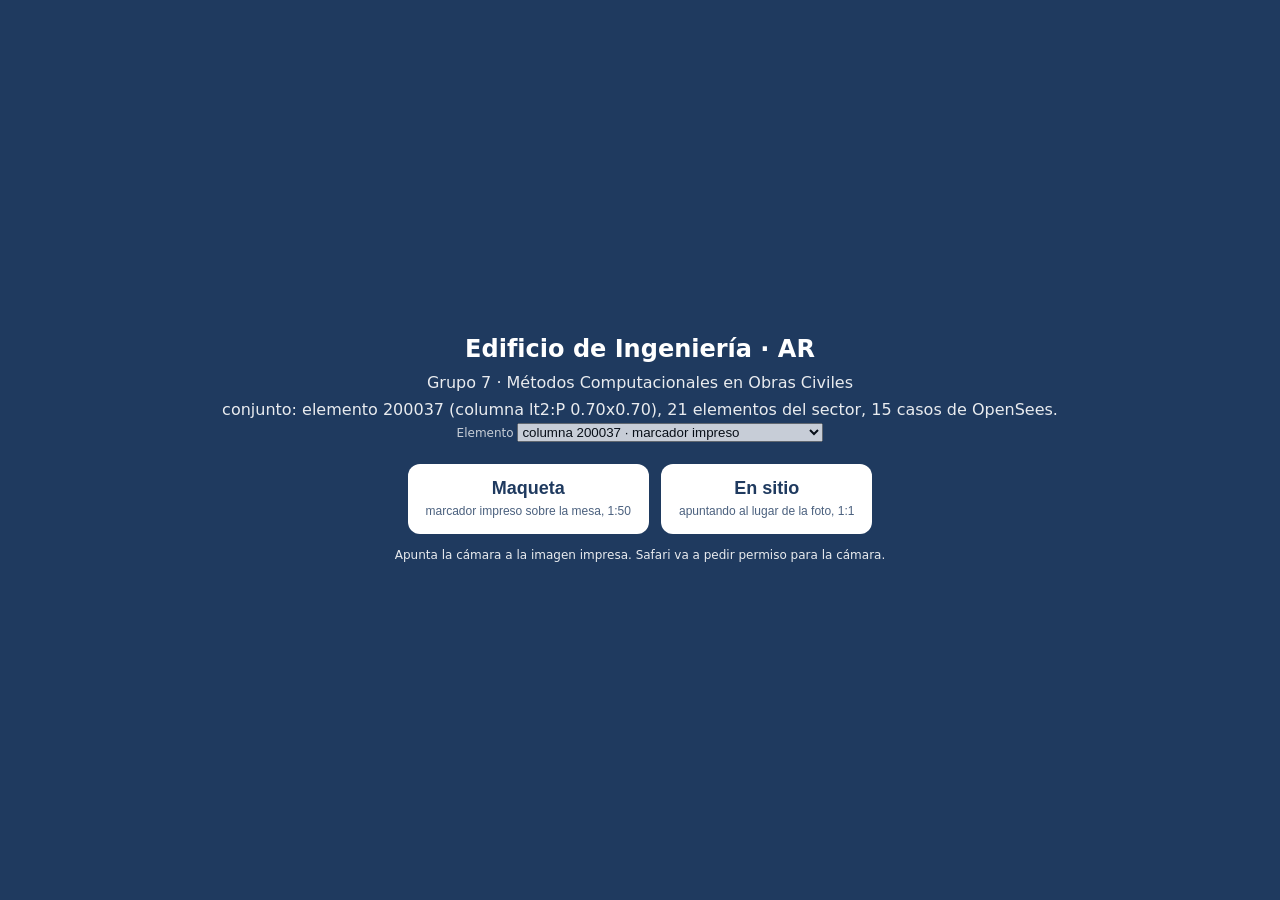
<file: semana06_lab/web/index.html>
<!doctype html>
<html lang="es">
<head>
<meta charset="utf-8">
<meta name="viewport" content="width=device-width, initial-scale=1, viewport-fit=cover, user-scalable=no">
<meta name="apple-mobile-web-app-capable" content="yes">
<title>LAB AR · Grupo 7</title>
<link rel="stylesheet" href="estilo.css">
<script type="importmap">
{ "imports": {
    "three": "./vendor/three/three.module.min.js",
    "three/addons/": "./vendor/three/addons/"
} }
</script>
</head>
<body>
<div id="ar"></div>

<div id="inicio">
  <h1>Edificio de Ingeniería · AR</h1>
  <p>Grupo 7 · Métodos Computacionales en Obras Civiles</p>
  <p id="resumen">cargando el modelo…</p>
  <label class="nota">Elemento
    <select id="conjunto">
      <option value="ar.json">columna 200037 · marcador impreso</option>
      <option value="ar_viga_100161.json">viga 100161 · foto del access point (en terreno)</option>
      <option value="ar_viga_100164.json">viga 100164 · foto del cielo con la X (en terreno)</option>
    </select>
  </label>
  <div class="fila">
    <button class="modo" data-modo="maqueta">Maqueta<br><small>marcador impreso sobre la mesa, 1:50</small></button>
    <button class="modo" data-modo="sitio">En sitio<br><small>apuntando al lugar de la foto, 1:1</small></button>
  </div>
  <p class="nota">Apunta la cámara a la imagen impresa. Safari va a pedir permiso para la cámara.</p>
</div>

<div id="barra">
  <span id="estado">buscando la imagen…</span>
  <span id="pose"></span>
</div>

<div id="panel" hidden>
  <div id="cabeza">
    <b id="titulo"></b>
    <button id="plegar">▾</button>
  </div>
  <div id="cuerpo">
    <div class="controles">
      <label>Caso <select id="caso"></select></label>
      <label>Diagrama <select id="magnitud">
        <option value="Mz">Mz</option><option value="My">My</option>
        <option value="N">N</option><option value="Vy">Vy</option><option value="Vz">Vz</option>
        <option value="T">T</option><option value="">ninguno</option>
      </select></label>
      <label><input type="checkbox" id="deformada"> deformada</label>
      <label><input type="checkbox" id="tributarias"> áreas tributarias</label>
      <label><input type="checkbox" id="etiquetas" checked> tags</label>
      <label>Mostrar <select id="radio"></select></label>
      <label><input type="checkbox" id="ver-calce"> calce a mano</label>
      <label>Si se pierde la imagen <select id="perdida">
        <option value="giroscopio">seguir con el giroscopio</option>
        <option value="congelar">congelar</option>
        <option value="ocultar">ocultar</option>
      </select></label>
    </div>
    <div id="calce" hidden>
      <div class="calce-fila">
        <span>Mover</span>
        <button data-t="x,-1">←</button><button data-t="x,1">→</button>
        <button data-t="y,1">↑</button><button data-t="y,-1">↓</button>
        <button data-t="z,1">acercar</button><button data-t="z,-1">alejar</button>
        <select id="paso"><option value="0.01">1 cm</option><option value="0.05" selected>5 cm</option><option value="0.20">20 cm</option></select>
      </div>
      <div class="calce-fila">
        <span>Girar</span><button data-g="1">⟲ 1°</button><button data-g="-1">⟳ 1°</button>
        <span>Escala</span><button data-s="-1">− 1 %</button><button data-s="1">+ 1 %</button>
        <button id="calce-cero">reiniciar</button>
      </div>
      <p class="nota" id="calce-texto"></p>
    </div>
    <div id="datos"></div>
    <canvas id="pm" width="600" height="360"></canvas>
    <p class="nota" id="origen"></p>
  </div>
</div>

<script type="module" src="ar.js"></script>
</body>
</html>
</file>
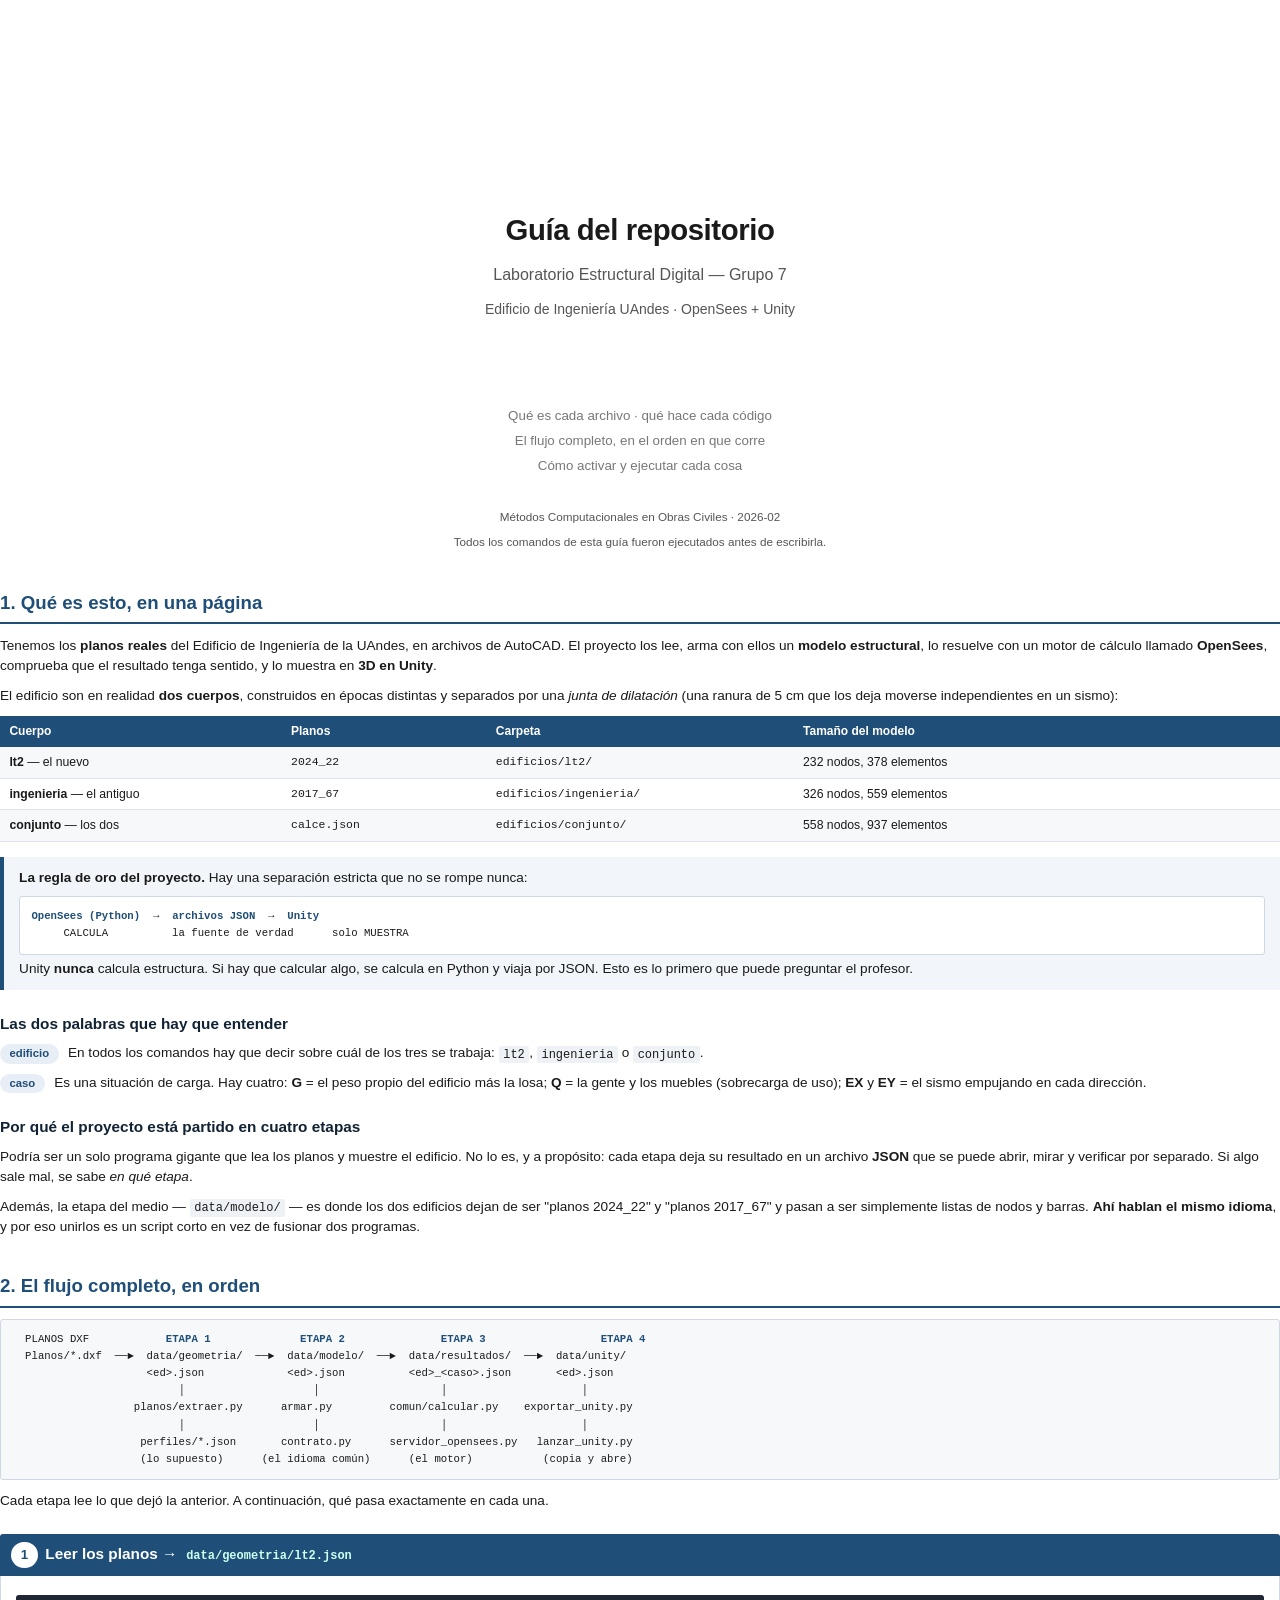
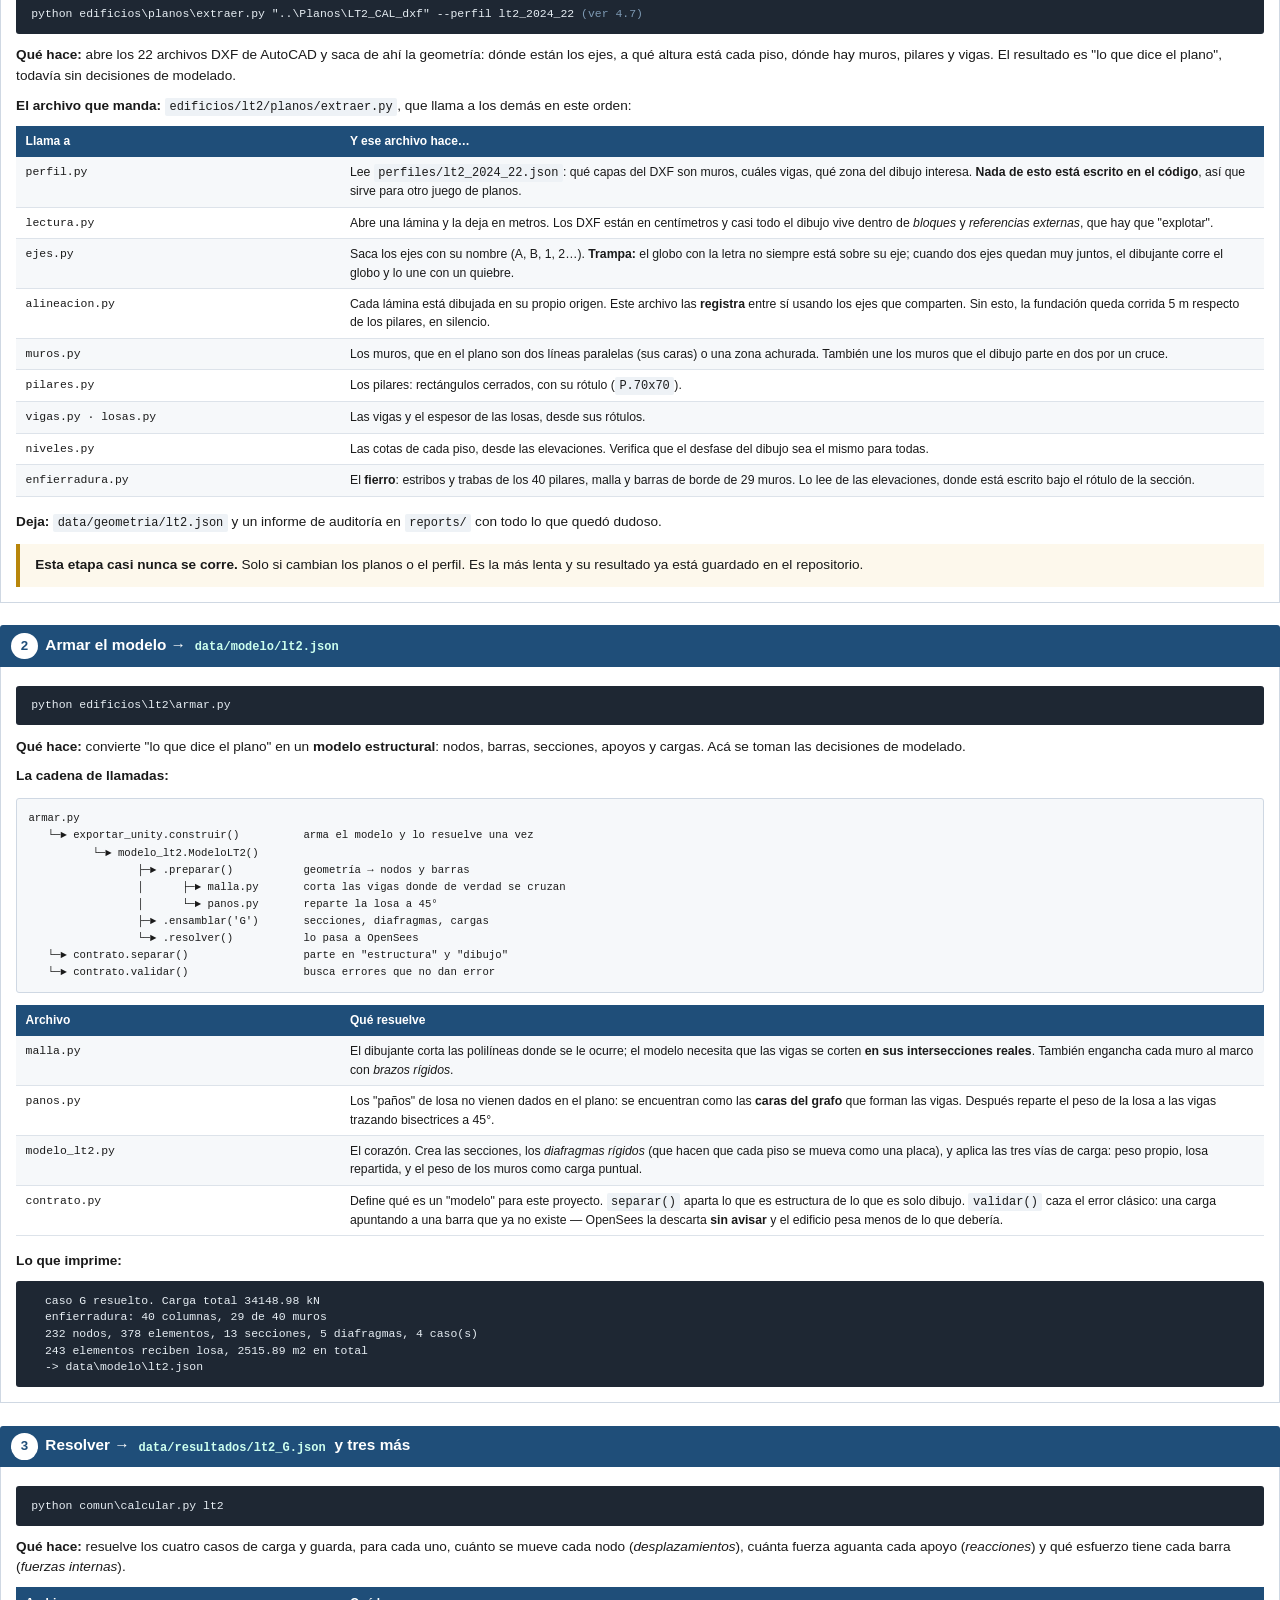
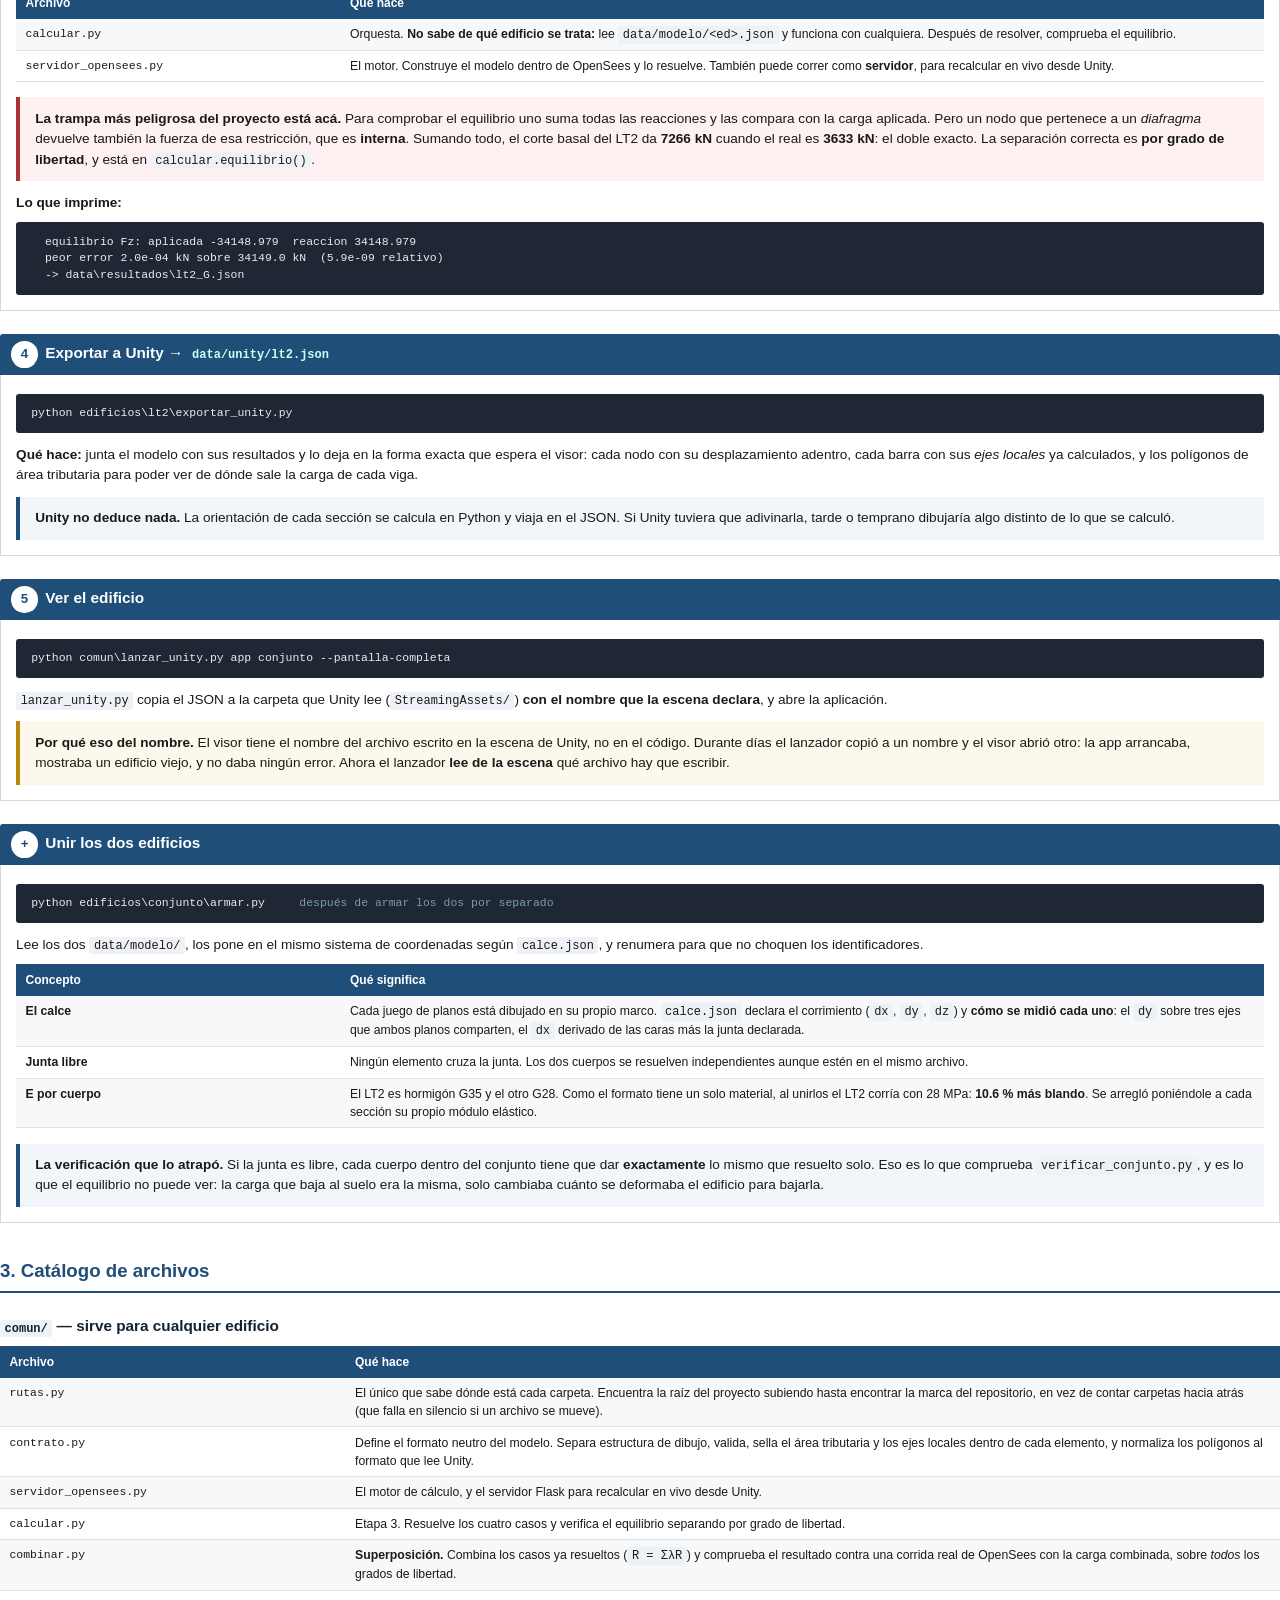
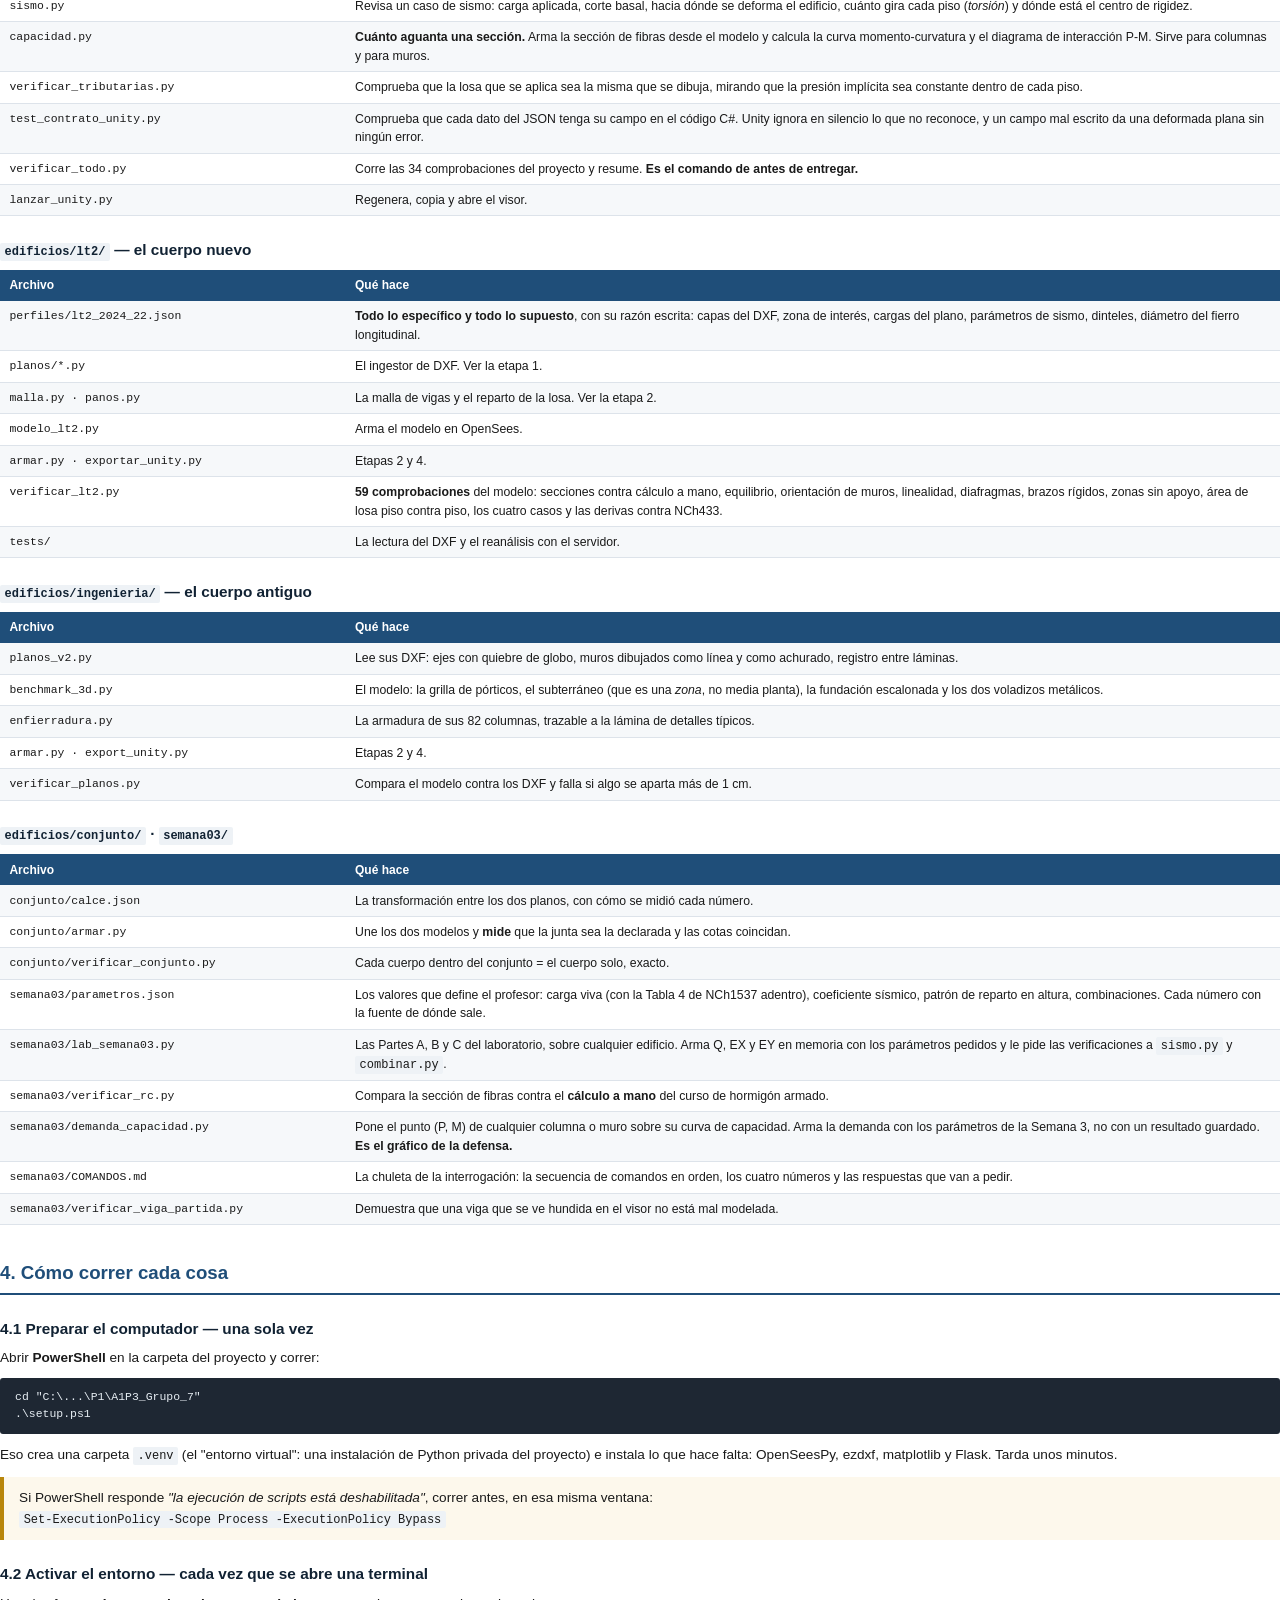
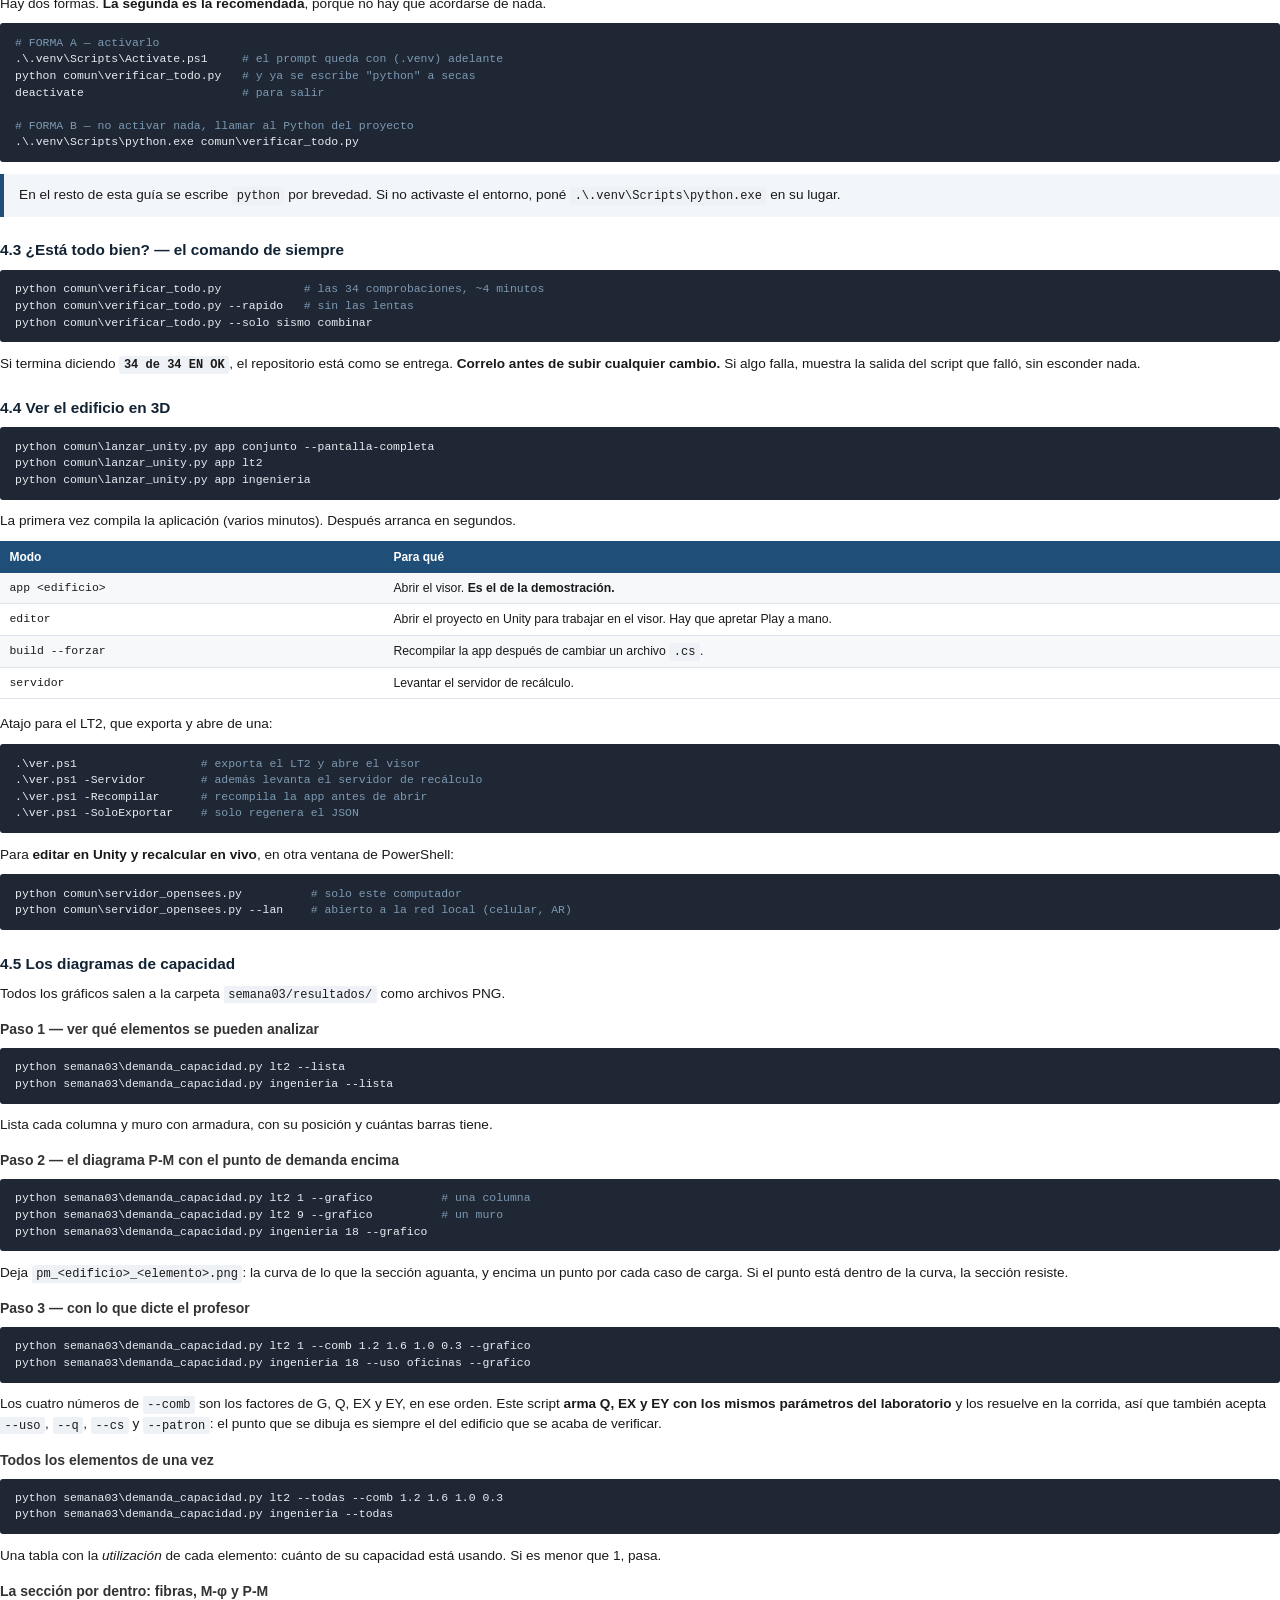
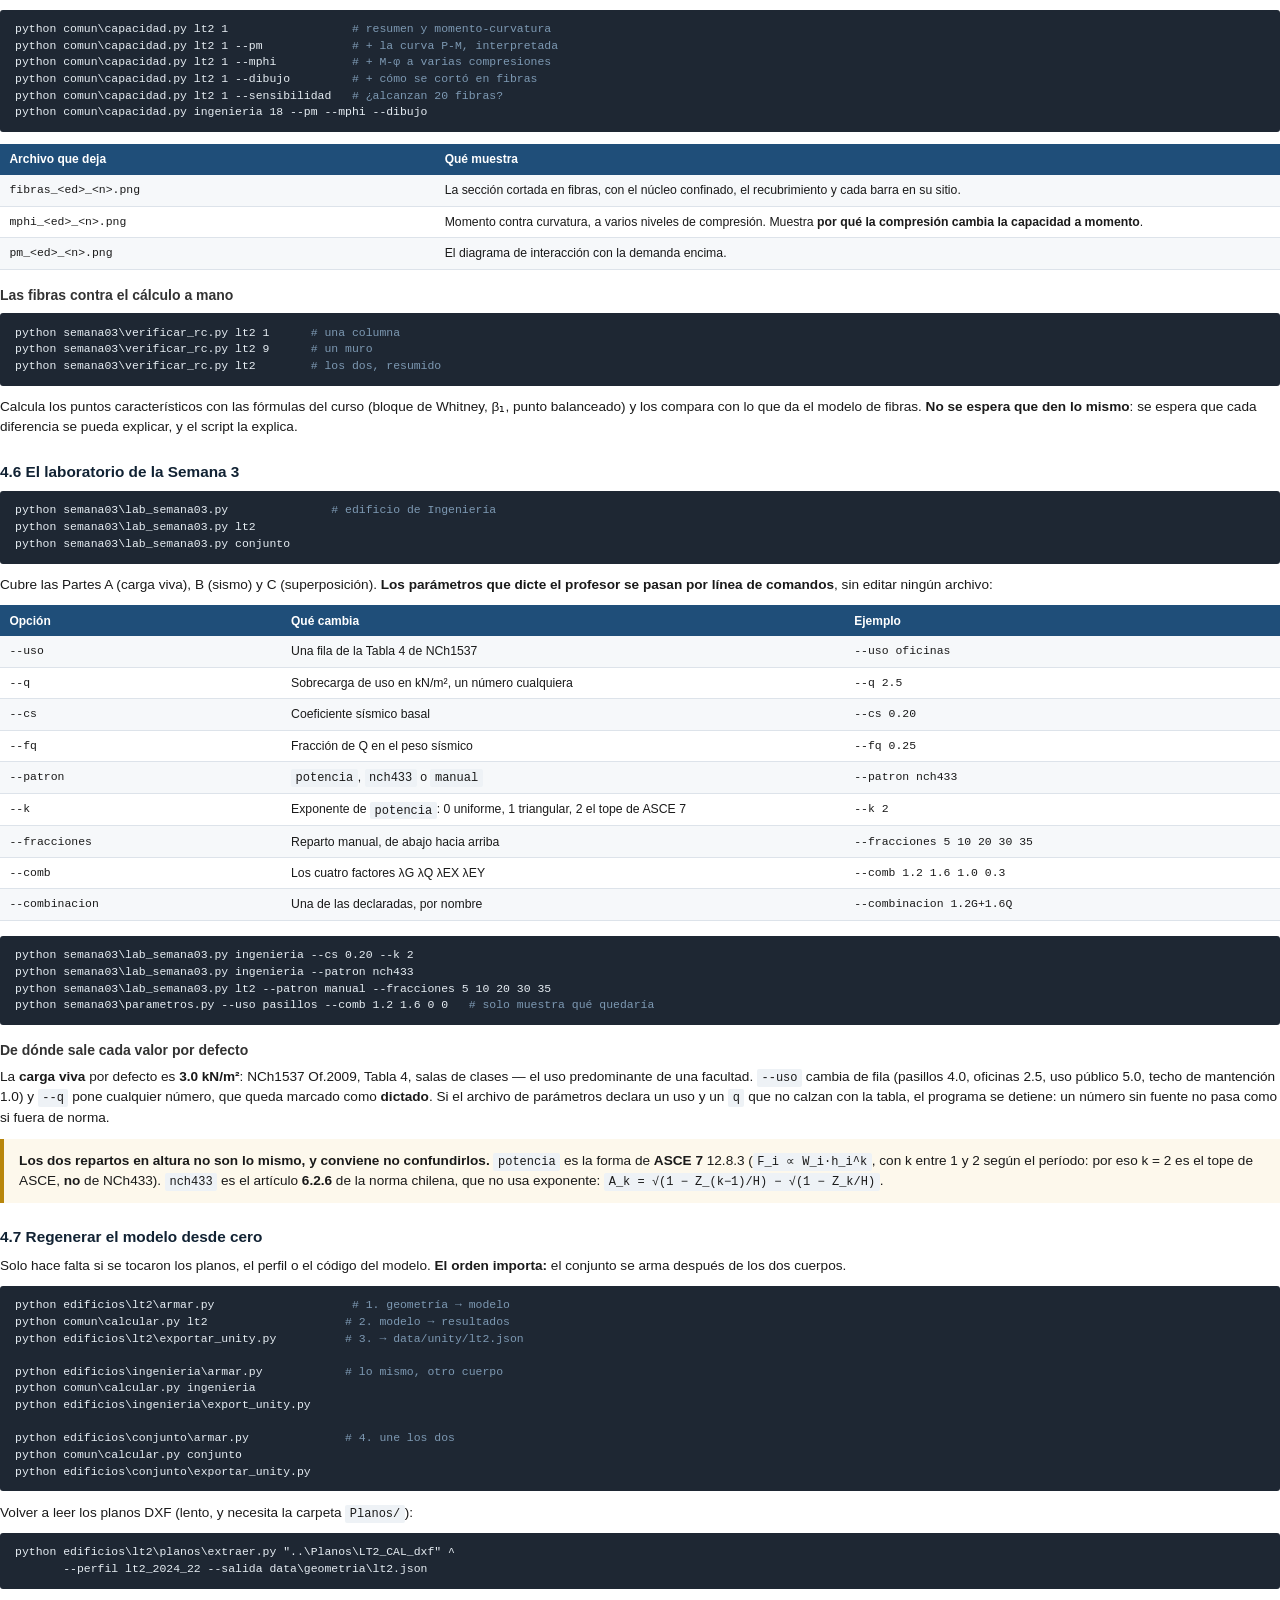
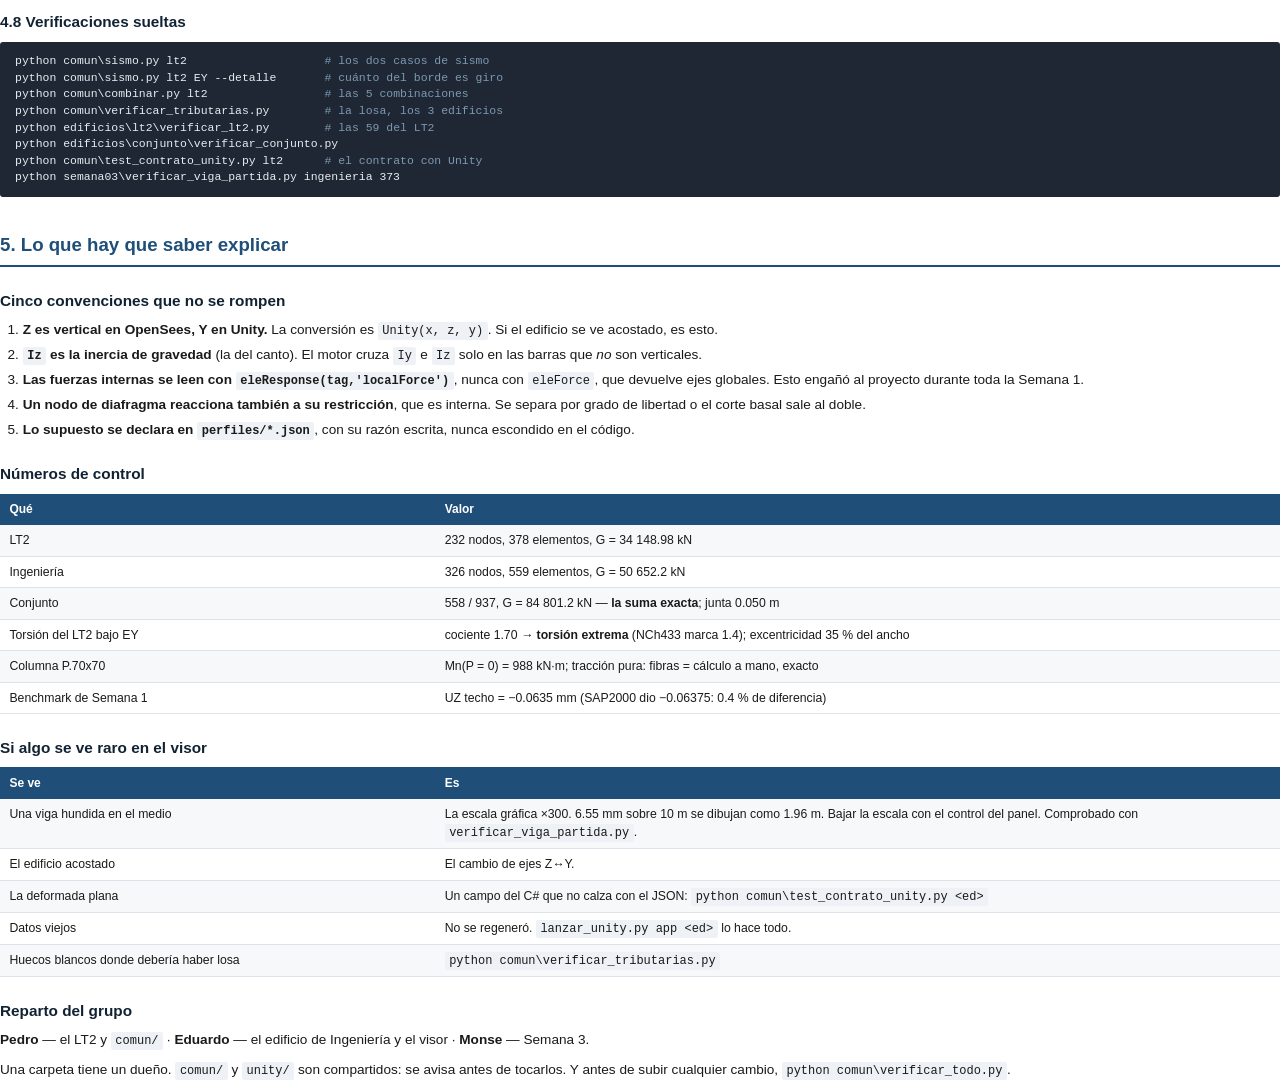
<file: reports/guia_del_repositorio.html>
<!doctype html>
<html lang="es">
<head>
<meta charset="utf-8">
<title>Guía del repositorio — Grupo 7</title>
<style>
  @page { size: A4; margin: 18mm 16mm 16mm 16mm; }
  * { box-sizing: border-box; }
  body {
    font-family: "Segoe UI", "Helvetica Neue", Arial, sans-serif;
    font-size: 10.2pt; line-height: 1.5; color: #1a1a1a; margin: 0;
  }
  h1 { font-size: 22pt; margin: 0 0 2mm; letter-spacing: -0.4px; }
  h2 {
    font-size: 14pt; margin: 9mm 0 3mm; padding-bottom: 1.5mm;
    border-bottom: 2px solid #1f4e79; color: #1f4e79;
    page-break-after: avoid;
  }
  h3 {
    font-size: 11.5pt; margin: 6mm 0 2mm; color: #123;
    page-break-after: avoid;
  }
  h4 { font-size: 10.5pt; margin: 4mm 0 1.5mm; color: #333; page-break-after: avoid; }
  p { margin: 0 0 2.5mm; }
  code, pre, .mono {
    font-family: Consolas, "Courier New", monospace;
    font-size: 9pt;
  }
  code { background: #eef2f6; padding: 0.5mm 1.2mm; border-radius: 2px; }
  pre {
    background: #1e2733; color: #e6edf3; padding: 3mm 4mm; border-radius: 3px;
    overflow-x: auto; line-height: 1.45; margin: 2mm 0 3mm;
    page-break-inside: avoid; font-size: 8.6pt;
  }
  pre .c { color: #7d99b3; }
  table {
    width: 100%; border-collapse: collapse; margin: 2mm 0 4mm;
    font-size: 9.2pt; page-break-inside: auto;
  }
  th {
    background: #1f4e79; color: white; text-align: left;
    padding: 1.8mm 2.5mm; font-weight: 600; font-size: 9pt;
  }
  td { padding: 1.6mm 2.5mm; border-bottom: 1px solid #dde3ea; vertical-align: top; }
  tr { page-break-inside: avoid; }
  tbody tr:nth-child(even) { background: #f6f8fa; }
  td.f { white-space: nowrap; font-family: Consolas, monospace; font-size: 8.6pt; }
  .portada {
    text-align: center; padding-top: 55mm; page-break-after: always;
  }
  .portada .sub { font-size: 12pt; color: #555; margin-top: 3mm; }
  .portada .meta { font-size: 10pt; color: #777; margin-top: 22mm; line-height: 1.9; }
  .nueva { page-break-before: always; }
  .caja {
    border-left: 4px solid #1f4e79; background: #f2f6fa;
    padding: 3mm 4mm; margin: 3mm 0; page-break-inside: avoid;
  }
  .aviso { border-left-color: #b8860b; background: #fdf8ec; }
  .malo  { border-left-color: #a33; background: #fdf1f1; }
  .etapa {
    background: #1f4e79; color: white; padding: 2mm 3mm; margin: 6mm 0 0;
    font-weight: 600; font-size: 11.5pt; border-radius: 3px 3px 0 0;
    page-break-after: avoid;
  }
  .etapa .n {
    background: white; color: #1f4e79; border-radius: 50%;
    display: inline-block; width: 7mm; height: 7mm; text-align: center;
    line-height: 7mm; margin-right: 2mm; font-size: 10pt;
  }
  .cuerpo {
    border: 1px solid #cfd8e3; border-top: none; padding: 3mm 4mm 1mm;
    margin-bottom: 4mm;
  }
  .flujo {
    background: #f6f8fa; border: 1px solid #cfd8e3; border-radius: 3px;
    padding: 3mm; font-family: Consolas, monospace; font-size: 8pt;
    line-height: 1.6; white-space: pre; overflow-x: auto;
    page-break-inside: avoid; margin: 3mm 0;
  }
  .k { color: #1f4e79; font-weight: 600; }
  ul, ol { margin: 0 0 3mm; padding-left: 6mm; }
  li { margin-bottom: 1.2mm; }
  .idx { columns: 2; column-gap: 8mm; font-size: 9.4pt; }
  .idx div { break-inside: avoid; margin-bottom: 1mm; }
  .pill {
    display: inline-block; background: #e8eef5; color: #1f4e79;
    border-radius: 10px; padding: 0.3mm 2.5mm; font-size: 8.5pt;
    font-weight: 600; margin-right: 1.5mm;
  }
  .small { font-size: 8.8pt; color: #555; }
  hr { border: none; border-top: 1px solid #dde3ea; margin: 5mm 0; }
</style>
</head>
<body>

<!-- ============================ PORTADA ============================ -->
<div class="portada">
  <h1>Guía del repositorio</h1>
  <div class="sub">Laboratorio Estructural Digital — Grupo 7</div>
  <div class="sub" style="font-size:10.5pt">Edificio de Ingeniería UAndes · OpenSees + Unity</div>
  <div class="meta">
    Qué es cada archivo · qué hace cada código<br>
    El flujo completo, en el orden en que corre<br>
    Cómo activar y ejecutar cada cosa<br><br>
    <span class="small">Métodos Computacionales en Obras Civiles · 2026-02<br>
    Todos los comandos de esta guía fueron ejecutados antes de escribirla.</span>
  </div>
</div>

<!-- ============================ PARTE 0 ============================ -->
<h2>1. Qué es esto, en una página</h2>

<p>Tenemos los <b>planos reales</b> del Edificio de Ingeniería de la UAndes, en archivos
de AutoCAD. El proyecto los lee, arma con ellos un <b>modelo estructural</b>, lo
resuelve con un motor de cálculo llamado <b>OpenSees</b>, comprueba que el resultado
tenga sentido, y lo muestra en <b>3D en Unity</b>.</p>

<p>El edificio son en realidad <b>dos cuerpos</b>, construidos en épocas distintas y
separados por una <i>junta de dilatación</i> (una ranura de 5 cm que los deja moverse
independientes en un sismo):</p>

<table>
  <tr><th style="width:22%">Cuerpo</th><th style="width:16%">Planos</th><th style="width:24%">Carpeta</th><th>Tamaño del modelo</th></tr>
  <tr><td><b>lt2</b> — el nuevo</td><td class="f">2024_22</td><td class="f">edificios/lt2/</td><td>232 nodos, 378 elementos</td></tr>
  <tr><td><b>ingenieria</b> — el antiguo</td><td class="f">2017_67</td><td class="f">edificios/ingenieria/</td><td>326 nodos, 559 elementos</td></tr>
  <tr><td><b>conjunto</b> — los dos</td><td class="f">calce.json</td><td class="f">edificios/conjunto/</td><td>558 nodos, 937 elementos</td></tr>
</table>

<div class="caja">
  <b>La regla de oro del proyecto.</b> Hay una separación estricta que no se rompe nunca:
  <div class="flujo" style="margin:2mm 0 1mm; background:white"><span class="k">OpenSees (Python)</span>  →  <span class="k">archivos JSON</span>  →  <span class="k">Unity</span>
     CALCULA          la fuente de verdad      solo MUESTRA</div>
  Unity <b>nunca</b> calcula estructura. Si hay que calcular algo, se calcula en Python y
  viaja por JSON. Esto es lo primero que puede preguntar el profesor.
</div>

<h3>Las dos palabras que hay que entender</h3>

<p><span class="pill">edificio</span> En todos los comandos hay que decir sobre cuál de
los tres se trabaja: <code>lt2</code>, <code>ingenieria</code> o <code>conjunto</code>.</p>

<p><span class="pill">caso</span> Es una situación de carga. Hay cuatro:
<b>G</b> = el peso propio del edificio más la losa; <b>Q</b> = la gente y los muebles
(sobrecarga de uso); <b>EX</b> y <b>EY</b> = el sismo empujando en cada dirección.</p>

<h3>Por qué el proyecto está partido en cuatro etapas</h3>

<p>Podría ser un solo programa gigante que lea los planos y muestre el edificio. No lo es,
y a propósito: cada etapa deja su resultado en un archivo <b>JSON</b> que se puede abrir,
mirar y verificar por separado. Si algo sale mal, se sabe <i>en qué etapa</i>.</p>

<p>Además, la etapa del medio — <code>data/modelo/</code> — es donde los dos edificios
dejan de ser "planos 2024_22" y "planos 2017_67" y pasan a ser simplemente listas de nodos
y barras. <b>Ahí hablan el mismo idioma</b>, y por eso unirlos es un script corto en vez de
fusionar dos programas.</p>

<!-- ============================ PARTE 1 ============================ -->
<h2 class="nueva">2. El flujo completo, en orden</h2>

<div class="flujo">  PLANOS DXF            <span class="k">ETAPA 1</span>              <span class="k">ETAPA 2</span>               <span class="k">ETAPA 3</span>                  <span class="k">ETAPA 4</span>
  Planos/*.dxf  ──►  data/geometria/  ──►  data/modelo/  ──►  data/resultados/  ──►  data/unity/
                     &lt;ed&gt;.json             &lt;ed&gt;.json          &lt;ed&gt;_&lt;caso&gt;.json       &lt;ed&gt;.json
                          │                    │                   │                     │
                   planos/extraer.py      armar.py         comun/calcular.py    exportar_unity.py
                          │                    │                   │                     │
                    perfiles/*.json       contrato.py      servidor_opensees.py   lanzar_unity.py
                    (lo supuesto)      (el idioma común)      (el motor)           (copia y abre)
</div>

<p>Cada etapa lee lo que dejó la anterior. A continuación, qué pasa exactamente en cada una.</p>

<!-- ---------- ETAPA 1 ---------- -->
<div class="etapa"><span class="n">1</span>Leer los planos → <code style="background:none;color:#cfe">data/geometria/lt2.json</code></div>
<div class="cuerpo">
<pre>python edificios\planos\extraer.py "..\Planos\LT2_CAL_dxf" --perfil lt2_2024_22 <span class="c">(ver 4.7)</span></pre>

<p><b>Qué hace:</b> abre los 22 archivos DXF de AutoCAD y saca de ahí la geometría: dónde
están los ejes, a qué altura está cada piso, dónde hay muros, pilares y vigas. El resultado
es "lo que dice el plano", todavía sin decisiones de modelado.</p>

<p><b>El archivo que manda:</b> <code>edificios/lt2/planos/extraer.py</code>, que llama a
los demás en este orden:</p>

<table>
  <tr><th style="width:26%">Llama a</th><th>Y ese archivo hace…</th></tr>
  <tr><td class="f">perfil.py</td><td>Lee <code>perfiles/lt2_2024_22.json</code>: qué capas del DXF son muros, cuáles vigas, qué zona del dibujo interesa. <b>Nada de esto está escrito en el código</b>, así que sirve para otro juego de planos.</td></tr>
  <tr><td class="f">lectura.py</td><td>Abre una lámina y la deja en metros. Los DXF están en centímetros y casi todo el dibujo vive dentro de <i>bloques</i> y <i>referencias externas</i>, que hay que "explotar".</td></tr>
  <tr><td class="f">ejes.py</td><td>Saca los ejes con su nombre (A, B, 1, 2…). <b>Trampa:</b> el globo con la letra no siempre está sobre su eje; cuando dos ejes quedan muy juntos, el dibujante corre el globo y lo une con un quiebre.</td></tr>
  <tr><td class="f">alineacion.py</td><td>Cada lámina está dibujada en su propio origen. Este archivo las <b>registra</b> entre sí usando los ejes que comparten. Sin esto, la fundación queda corrida 5 m respecto de los pilares, en silencio.</td></tr>
  <tr><td class="f">muros.py</td><td>Los muros, que en el plano son dos líneas paralelas (sus caras) o una zona achurada. También une los muros que el dibujo parte en dos por un cruce.</td></tr>
  <tr><td class="f">pilares.py</td><td>Los pilares: rectángulos cerrados, con su rótulo (<code>P.70x70</code>).</td></tr>
  <tr><td class="f">vigas.py · losas.py</td><td>Las vigas y el espesor de las losas, desde sus rótulos.</td></tr>
  <tr><td class="f">niveles.py</td><td>Las cotas de cada piso, desde las elevaciones. Verifica que el desfase del dibujo sea el mismo para todas.</td></tr>
  <tr><td class="f">enfierradura.py</td><td>El <b>fierro</b>: estribos y trabas de los 40 pilares, malla y barras de borde de 29 muros. Lo lee de las elevaciones, donde está escrito bajo el rótulo de la sección.</td></tr>
</table>

<p><b>Deja:</b> <code>data/geometria/lt2.json</code> y un informe de auditoría en
<code>reports/</code> con todo lo que quedó dudoso.</p>

<div class="caja aviso"><b>Esta etapa casi nunca se corre.</b> Solo si cambian los planos o el
perfil. Es la más lenta y su resultado ya está guardado en el repositorio.</div>
</div>

<!-- ---------- ETAPA 2 ---------- -->
<div class="etapa"><span class="n">2</span>Armar el modelo → <code style="background:none;color:#cfe">data/modelo/lt2.json</code></div>
<div class="cuerpo">
<pre>python edificios\lt2\armar.py</pre>

<p><b>Qué hace:</b> convierte "lo que dice el plano" en un <b>modelo estructural</b>: nodos,
barras, secciones, apoyos y cargas. Acá se toman las decisiones de modelado.</p>

<p><b>La cadena de llamadas:</b></p>

<div class="flujo">armar.py
   └─► exportar_unity.construir()          <span class="c">arma el modelo y lo resuelve una vez</span>
          └─► modelo_lt2.ModeloLT2()
                 ├─► .preparar()           <span class="c">geometría → nodos y barras</span>
                 │      ├─► malla.py       <span class="c">corta las vigas donde de verdad se cruzan</span>
                 │      └─► panos.py       <span class="c">reparte la losa a 45°</span>
                 ├─► .ensamblar('G')       <span class="c">secciones, diafragmas, cargas</span>
                 └─► .resolver()           <span class="c">lo pasa a OpenSees</span>
   └─► contrato.separar()                  <span class="c">parte en "estructura" y "dibujo"</span>
   └─► contrato.validar()                  <span class="c">busca errores que no dan error</span></div>

<table>
  <tr><th style="width:26%">Archivo</th><th>Qué resuelve</th></tr>
  <tr><td class="f">malla.py</td><td>El dibujante corta las polilíneas donde se le ocurre; el modelo necesita que las vigas se corten <b>en sus intersecciones reales</b>. También engancha cada muro al marco con <i>brazos rígidos</i>.</td></tr>
  <tr><td class="f">panos.py</td><td>Los "paños" de losa no vienen dados en el plano: se encuentran como las <b>caras del grafo</b> que forman las vigas. Después reparte el peso de la losa a las vigas trazando bisectrices a 45°.</td></tr>
  <tr><td class="f">modelo_lt2.py</td><td>El corazón. Crea las secciones, los <i>diafragmas rígidos</i> (que hacen que cada piso se mueva como una placa), y aplica las tres vías de carga: peso propio, losa repartida, y el peso de los muros como carga puntual.</td></tr>
  <tr><td class="f">contrato.py</td><td>Define qué es un "modelo" para este proyecto. <code>separar()</code> aparta lo que es estructura de lo que es solo dibujo. <code>validar()</code> caza el error clásico: una carga apuntando a una barra que ya no existe — OpenSees la descarta <b>sin avisar</b> y el edificio pesa menos de lo que debería.</td></tr>
</table>

<p><b>Lo que imprime:</b></p>
<pre>  caso G resuelto. Carga total 34148.98 kN
  enfierradura: 40 columnas, 29 de 40 muros
  232 nodos, 378 elementos, 13 secciones, 5 diafragmas, 4 caso(s)
  243 elementos reciben losa, 2515.89 m2 en total
  -&gt; data\modelo\lt2.json</pre>
</div>

<!-- ---------- ETAPA 3 ---------- -->
<div class="etapa"><span class="n">3</span>Resolver → <code style="background:none;color:#cfe">data/resultados/lt2_G.json</code> y tres más</div>
<div class="cuerpo">
<pre>python comun\calcular.py lt2</pre>

<p><b>Qué hace:</b> resuelve los cuatro casos de carga y guarda, para cada uno, cuánto se
mueve cada nodo (<i>desplazamientos</i>), cuánta fuerza aguanta cada apoyo (<i>reacciones</i>)
y qué esfuerzo tiene cada barra (<i>fuerzas internas</i>).</p>

<table>
  <tr><th style="width:26%">Archivo</th><th>Qué hace</th></tr>
  <tr><td class="f">calcular.py</td><td>Orquesta. <b>No sabe de qué edificio se trata:</b> lee <code>data/modelo/&lt;ed&gt;.json</code> y funciona con cualquiera. Después de resolver, comprueba el equilibrio.</td></tr>
  <tr><td class="f">servidor_opensees.py</td><td>El motor. Construye el modelo dentro de OpenSees y lo resuelve. También puede correr como <b>servidor</b>, para recalcular en vivo desde Unity.</td></tr>
</table>

<div class="caja malo">
<b>La trampa más peligrosa del proyecto está acá.</b> Para comprobar el equilibrio uno
suma todas las reacciones y las compara con la carga aplicada. Pero un nodo que pertenece
a un <i>diafragma</i> devuelve también la fuerza de esa restricción, que es <b>interna</b>.
Sumando todo, el corte basal del LT2 da <b>7266 kN</b> cuando el real es <b>3633 kN</b>: el doble
exacto. La separación correcta es <b>por grado de libertad</b>, y está en
<code>calcular.equilibrio()</code>.
</div>

<p><b>Lo que imprime:</b></p>
<pre>  equilibrio Fz: aplicada -34148.979  reaccion 34148.979
  peor error 2.0e-04 kN sobre 34149.0 kN  (5.9e-09 relativo)
  -&gt; data\resultados\lt2_G.json</pre>
</div>

<!-- ---------- ETAPA 4 ---------- -->
<div class="etapa"><span class="n">4</span>Exportar a Unity → <code style="background:none;color:#cfe">data/unity/lt2.json</code></div>
<div class="cuerpo">
<pre>python edificios\lt2\exportar_unity.py</pre>

<p><b>Qué hace:</b> junta el modelo con sus resultados y lo deja en la forma exacta que
espera el visor: cada nodo con su desplazamiento adentro, cada barra con sus
<i>ejes locales</i> ya calculados, y los polígonos de área tributaria para poder ver de
dónde sale la carga de cada viga.</p>

<div class="caja"><b>Unity no deduce nada.</b> La orientación de cada sección se calcula
en Python y viaja en el JSON. Si Unity tuviera que adivinarla, tarde o temprano dibujaría
algo distinto de lo que se calculó.</div>
</div>

<!-- ---------- ETAPA 5 ---------- -->
<div class="etapa"><span class="n">5</span>Ver el edificio</div>
<div class="cuerpo">
<pre>python comun\lanzar_unity.py app conjunto --pantalla-completa</pre>

<p><code>lanzar_unity.py</code> copia el JSON a la carpeta que Unity lee
(<code>StreamingAssets/</code>) <b>con el nombre que la escena declara</b>, y abre la
aplicación.</p>

<div class="caja aviso"><b>Por qué eso del nombre.</b> El visor tiene el nombre del archivo
escrito en la escena de Unity, no en el código. Durante días el lanzador copió a un nombre
y el visor abrió otro: la app arrancaba, mostraba un edificio viejo, y no daba ningún error.
Ahora el lanzador <b>lee de la escena</b> qué archivo hay que escribir.</div>
</div>

<!-- ---------- CONJUNTO ---------- -->
<div class="etapa"><span class="n">+</span>Unir los dos edificios</div>
<div class="cuerpo">
<pre>python edificios\conjunto\armar.py     <span class="c">después de armar los dos por separado</span></pre>

<p>Lee los dos <code>data/modelo/</code>, los pone en el mismo sistema de coordenadas
según <code>calce.json</code>, y renumera para que no choquen los identificadores.</p>

<table>
  <tr><th style="width:26%">Concepto</th><th>Qué significa</th></tr>
  <tr><td><b>El calce</b></td><td>Cada juego de planos está dibujado en su propio marco. <code>calce.json</code> declara el corrimiento (<code>dx</code>, <code>dy</code>, <code>dz</code>) y <b>cómo se midió cada uno</b>: el <code>dy</code> sobre tres ejes que ambos planos comparten, el <code>dx</code> derivado de las caras más la junta declarada.</td></tr>
  <tr><td><b>Junta libre</b></td><td>Ningún elemento cruza la junta. Los dos cuerpos se resuelven independientes aunque estén en el mismo archivo.</td></tr>
  <tr><td><b>E por cuerpo</b></td><td>El LT2 es hormigón G35 y el otro G28. Como el formato tiene un solo material, al unirlos el LT2 corría con 28 MPa: <b>10.6 % más blando</b>. Se arregló poniéndole a cada sección su propio módulo elástico.</td></tr>
</table>

<div class="caja"><b>La verificación que lo atrapó.</b> Si la junta es libre, cada cuerpo
dentro del conjunto tiene que dar <b>exactamente</b> lo mismo que resuelto solo. Eso es lo
que comprueba <code>verificar_conjunto.py</code>, y es lo que el equilibrio no puede ver:
la carga que baja al suelo era la misma, solo cambiaba cuánto se deformaba el edificio
para bajarla.</div>
</div>

<!-- ============================ PARTE 2 ============================ -->
<h2 class="nueva">3. Catálogo de archivos</h2>

<h3><code>comun/</code> — sirve para cualquier edificio</h3>
<table>
  <tr><th style="width:27%">Archivo</th><th>Qué hace</th></tr>
  <tr><td class="f">rutas.py</td><td>El único que sabe dónde está cada carpeta. Encuentra la raíz del proyecto subiendo hasta encontrar la marca del repositorio, en vez de contar carpetas hacia atrás (que falla en silencio si un archivo se mueve).</td></tr>
  <tr><td class="f">contrato.py</td><td>Define el formato neutro del modelo. Separa estructura de dibujo, valida, sella el área tributaria y los ejes locales dentro de cada elemento, y normaliza los polígonos al formato que lee Unity.</td></tr>
  <tr><td class="f">servidor_opensees.py</td><td>El motor de cálculo, y el servidor Flask para recalcular en vivo desde Unity.</td></tr>
  <tr><td class="f">calcular.py</td><td>Etapa 3. Resuelve los cuatro casos y verifica el equilibrio separando por grado de libertad.</td></tr>
  <tr><td class="f">combinar.py</td><td><b>Superposición.</b> Combina los casos ya resueltos (<code>R = ΣλR</code>) y comprueba el resultado contra una corrida real de OpenSees con la carga combinada, sobre <i>todos</i> los grados de libertad.</td></tr>
  <tr><td class="f">sismo.py</td><td>Revisa un caso de sismo: carga aplicada, corte basal, hacia dónde se deforma el edificio, cuánto gira cada piso (<i>torsión</i>) y dónde está el centro de rigidez.</td></tr>
  <tr><td class="f">capacidad.py</td><td><b>Cuánto aguanta una sección.</b> Arma la sección de fibras desde el modelo y calcula la curva momento-curvatura y el diagrama de interacción P-M. Sirve para columnas y para muros.</td></tr>
  <tr><td class="f">verificar_tributarias.py</td><td>Comprueba que la losa que se aplica sea la misma que se dibuja, mirando que la presión implícita sea constante dentro de cada piso.</td></tr>
  <tr><td class="f">test_contrato_unity.py</td><td>Comprueba que cada dato del JSON tenga su campo en el código C#. Unity ignora en silencio lo que no reconoce, y un campo mal escrito da una deformada plana sin ningún error.</td></tr>
  <tr><td class="f">verificar_todo.py</td><td>Corre las 34 comprobaciones del proyecto y resume. <b>Es el comando de antes de entregar.</b></td></tr>
  <tr><td class="f">lanzar_unity.py</td><td>Regenera, copia y abre el visor.</td></tr>
</table>

<h3><code>edificios/lt2/</code> — el cuerpo nuevo</h3>
<table>
  <tr><th style="width:27%">Archivo</th><th>Qué hace</th></tr>
  <tr><td class="f">perfiles/lt2_2024_22.json</td><td><b>Todo lo específico y todo lo supuesto</b>, con su razón escrita: capas del DXF, zona de interés, cargas del plano, parámetros de sismo, dinteles, diámetro del fierro longitudinal.</td></tr>
  <tr><td class="f">planos/*.py</td><td>El ingestor de DXF. Ver la etapa 1.</td></tr>
  <tr><td class="f">malla.py · panos.py</td><td>La malla de vigas y el reparto de la losa. Ver la etapa 2.</td></tr>
  <tr><td class="f">modelo_lt2.py</td><td>Arma el modelo en OpenSees.</td></tr>
  <tr><td class="f">armar.py · exportar_unity.py</td><td>Etapas 2 y 4.</td></tr>
  <tr><td class="f">verificar_lt2.py</td><td><b>59 comprobaciones</b> del modelo: secciones contra cálculo a mano, equilibrio, orientación de muros, linealidad, diafragmas, brazos rígidos, zonas sin apoyo, área de losa piso contra piso, los cuatro casos y las derivas contra NCh433.</td></tr>
  <tr><td class="f">tests/</td><td>La lectura del DXF y el reanálisis con el servidor.</td></tr>
</table>

<h3><code>edificios/ingenieria/</code> — el cuerpo antiguo</h3>
<table>
  <tr><th style="width:27%">Archivo</th><th>Qué hace</th></tr>
  <tr><td class="f">planos_v2.py</td><td>Lee sus DXF: ejes con quiebre de globo, muros dibujados como línea y como achurado, registro entre láminas.</td></tr>
  <tr><td class="f">benchmark_3d.py</td><td>El modelo: la grilla de pórticos, el subterráneo (que es una <i>zona</i>, no media planta), la fundación escalonada y los dos voladizos metálicos.</td></tr>
  <tr><td class="f">enfierradura.py</td><td>La armadura de sus 82 columnas, trazable a la lámina de detalles típicos.</td></tr>
  <tr><td class="f">armar.py · export_unity.py</td><td>Etapas 2 y 4.</td></tr>
  <tr><td class="f">verificar_planos.py</td><td>Compara el modelo contra los DXF y falla si algo se aparta más de 1 cm.</td></tr>
</table>

<h3><code>edificios/conjunto/</code> · <code>semana03/</code></h3>
<table>
  <tr><th style="width:27%">Archivo</th><th>Qué hace</th></tr>
  <tr><td class="f">conjunto/calce.json</td><td>La transformación entre los dos planos, con cómo se midió cada número.</td></tr>
  <tr><td class="f">conjunto/armar.py</td><td>Une los dos modelos y <b>mide</b> que la junta sea la declarada y las cotas coincidan.</td></tr>
  <tr><td class="f">conjunto/verificar_conjunto.py</td><td>Cada cuerpo dentro del conjunto = el cuerpo solo, exacto.</td></tr>
  <tr><td class="f">semana03/parametros.json</td><td>Los valores que define el profesor: carga viva (con la Tabla 4 de NCh1537 adentro), coeficiente sísmico, patrón de reparto en altura, combinaciones. Cada número con la fuente de dónde sale.</td></tr>
  <tr><td class="f">semana03/lab_semana03.py</td><td>Las Partes A, B y C del laboratorio, sobre cualquier edificio. Arma Q, EX y EY en memoria con los parámetros pedidos y le pide las verificaciones a <code>sismo.py</code> y <code>combinar.py</code>.</td></tr>
  <tr><td class="f">semana03/verificar_rc.py</td><td>Compara la sección de fibras contra el <b>cálculo a mano</b> del curso de hormigón armado.</td></tr>
  <tr><td class="f">semana03/demanda_capacidad.py</td><td>Pone el punto (P, M) de cualquier columna o muro sobre su curva de capacidad. Arma la demanda con los parámetros de la Semana 3, no con un resultado guardado. <b>Es el gráfico de la defensa.</b></td></tr>
  <tr><td class="f">semana03/COMANDOS.md</td><td>La chuleta de la interrogación: la secuencia de comandos en orden, los cuatro números y las respuestas que van a pedir.</td></tr>
  <tr><td class="f">semana03/verificar_viga_partida.py</td><td>Demuestra que una viga que se ve hundida en el visor no está mal modelada.</td></tr>
</table>

<!-- ============================ PARTE 3 ============================ -->
<h2 class="nueva">4. Cómo correr cada cosa</h2>

<h3>4.1 Preparar el computador — una sola vez</h3>

<p>Abrir <b>PowerShell</b> en la carpeta del proyecto y correr:</p>
<pre>cd "C:\...\P1\A1P3_Grupo_7"
.\setup.ps1</pre>

<p>Eso crea una carpeta <code>.venv</code> (el "entorno virtual": una instalación de Python
privada del proyecto) e instala lo que hace falta: OpenSeesPy, ezdxf, matplotlib y Flask.
Tarda unos minutos.</p>

<div class="caja aviso">Si PowerShell responde <i>"la ejecución de scripts está deshabilitada"</i>,
correr antes, en esa misma ventana:<br>
<code>Set-ExecutionPolicy -Scope Process -ExecutionPolicy Bypass</code></div>

<h3>4.2 Activar el entorno — cada vez que se abre una terminal</h3>

<p>Hay dos formas. <b>La segunda es la recomendada</b>, porque no hay que acordarse de nada.</p>

<pre><span class="c"># FORMA A — activarlo</span>
.\.venv\Scripts\Activate.ps1     <span class="c"># el prompt queda con (.venv) adelante</span>
python comun\verificar_todo.py   <span class="c"># y ya se escribe "python" a secas</span>
deactivate                       <span class="c"># para salir</span>

<span class="c"># FORMA B — no activar nada, llamar al Python del proyecto</span>
.\.venv\Scripts\python.exe comun\verificar_todo.py</pre>

<div class="caja">En el resto de esta guía se escribe <code>python</code> por brevedad.
Si no activaste el entorno, poné <code>.\.venv\Scripts\python.exe</code> en su lugar.</div>

<h3>4.3 ¿Está todo bien? — el comando de siempre</h3>

<pre>python comun\verificar_todo.py            <span class="c"># las 34 comprobaciones, ~4 minutos</span>
python comun\verificar_todo.py --rapido   <span class="c"># sin las lentas</span>
python comun\verificar_todo.py --solo sismo combinar</pre>

<p>Si termina diciendo <b><code>34 de 34 EN OK</code></b>, el repositorio está como se
entrega. <b>Correlo antes de subir cualquier cambio.</b> Si algo falla, muestra la salida
del script que falló, sin esconder nada.</p>

<h3>4.4 Ver el edificio en 3D</h3>

<pre>python comun\lanzar_unity.py app conjunto --pantalla-completa
python comun\lanzar_unity.py app lt2
python comun\lanzar_unity.py app ingenieria</pre>

<p>La primera vez compila la aplicación (varios minutos). Después arranca en segundos.</p>

<table>
  <tr><th style="width:30%">Modo</th><th>Para qué</th></tr>
  <tr><td class="f">app &lt;edificio&gt;</td><td>Abrir el visor. <b>Es el de la demostración.</b></td></tr>
  <tr><td class="f">editor</td><td>Abrir el proyecto en Unity para trabajar en el visor. Hay que apretar Play a mano.</td></tr>
  <tr><td class="f">build --forzar</td><td>Recompilar la app después de cambiar un archivo <code>.cs</code>.</td></tr>
  <tr><td class="f">servidor</td><td>Levantar el servidor de recálculo.</td></tr>
</table>

<p>Atajo para el LT2, que exporta y abre de una:</p>
<pre>.\ver.ps1                  <span class="c"># exporta el LT2 y abre el visor</span>
.\ver.ps1 -Servidor        <span class="c"># además levanta el servidor de recálculo</span>
.\ver.ps1 -Recompilar      <span class="c"># recompila la app antes de abrir</span>
.\ver.ps1 -SoloExportar    <span class="c"># solo regenera el JSON</span></pre>

<p>Para <b>editar en Unity y recalcular en vivo</b>, en otra ventana de PowerShell:</p>
<pre>python comun\servidor_opensees.py          <span class="c"># solo este computador</span>
python comun\servidor_opensees.py --lan    <span class="c"># abierto a la red local (celular, AR)</span></pre>

<h3 class="nueva">4.5 Los diagramas de capacidad</h3>

<p>Todos los gráficos salen a la carpeta <code>semana03/resultados/</code> como archivos PNG.</p>

<h4>Paso 1 — ver qué elementos se pueden analizar</h4>
<pre>python semana03\demanda_capacidad.py lt2 --lista
python semana03\demanda_capacidad.py ingenieria --lista</pre>
<p>Lista cada columna y muro con armadura, con su posición y cuántas barras tiene.</p>

<h4>Paso 2 — el diagrama P-M con el punto de demanda encima</h4>
<pre>python semana03\demanda_capacidad.py lt2 1 --grafico          <span class="c"># una columna</span>
python semana03\demanda_capacidad.py lt2 9 --grafico          <span class="c"># un muro</span>
python semana03\demanda_capacidad.py ingenieria 18 --grafico</pre>
<p>Deja <code>pm_&lt;edificio&gt;_&lt;elemento&gt;.png</code>: la curva de lo que la sección
aguanta, y encima un punto por cada caso de carga. Si el punto está dentro de la curva,
la sección resiste.</p>

<h4>Paso 3 — con lo que dicte el profesor</h4>
<pre>python semana03\demanda_capacidad.py lt2 1 --comb 1.2 1.6 1.0 0.3 --grafico
python semana03\demanda_capacidad.py ingenieria 18 --uso oficinas --grafico</pre>
<p>Los cuatro números de <code>--comb</code> son los factores de G, Q, EX y EY, en ese
orden. Este script <b>arma Q, EX y EY con los mismos parámetros del laboratorio</b> y los
resuelve en la corrida, así que también acepta <code>--uso</code>, <code>--q</code>,
<code>--cs</code> y <code>--patron</code>: el punto que se dibuja es siempre el del edificio
que se acaba de verificar.</p>

<h4>Todos los elementos de una vez</h4>
<pre>python semana03\demanda_capacidad.py lt2 --todas --comb 1.2 1.6 1.0 0.3
python semana03\demanda_capacidad.py ingenieria --todas</pre>
<p>Una tabla con la <i>utilización</i> de cada elemento: cuánto de su capacidad está usando.
Si es menor que 1, pasa.</p>

<h4>La sección por dentro: fibras, M-φ y P-M</h4>
<pre>python comun\capacidad.py lt2 1                  <span class="c"># resumen y momento-curvatura</span>
python comun\capacidad.py lt2 1 --pm             <span class="c"># + la curva P-M, interpretada</span>
python comun\capacidad.py lt2 1 --mphi           <span class="c"># + M-φ a varias compresiones</span>
python comun\capacidad.py lt2 1 --dibujo         <span class="c"># + cómo se cortó en fibras</span>
python comun\capacidad.py lt2 1 --sensibilidad   <span class="c"># ¿alcanzan 20 fibras?</span>
python comun\capacidad.py ingenieria 18 --pm --mphi --dibujo</pre>

<table>
  <tr><th style="width:34%">Archivo que deja</th><th>Qué muestra</th></tr>
  <tr><td class="f">fibras_&lt;ed&gt;_&lt;n&gt;.png</td><td>La sección cortada en fibras, con el núcleo confinado, el recubrimiento y cada barra en su sitio.</td></tr>
  <tr><td class="f">mphi_&lt;ed&gt;_&lt;n&gt;.png</td><td>Momento contra curvatura, a varios niveles de compresión. Muestra <b>por qué la compresión cambia la capacidad a momento</b>.</td></tr>
  <tr><td class="f">pm_&lt;ed&gt;_&lt;n&gt;.png</td><td>El diagrama de interacción con la demanda encima.</td></tr>
</table>

<h4>Las fibras contra el cálculo a mano</h4>
<pre>python semana03\verificar_rc.py lt2 1      <span class="c"># una columna</span>
python semana03\verificar_rc.py lt2 9      <span class="c"># un muro</span>
python semana03\verificar_rc.py lt2        <span class="c"># los dos, resumido</span></pre>
<p>Calcula los puntos característicos con las fórmulas del curso (bloque de Whitney, β₁,
punto balanceado) y los compara con lo que da el modelo de fibras. <b>No se espera que den
lo mismo</b>: se espera que cada diferencia se pueda explicar, y el script la explica.</p>

<h3>4.6 El laboratorio de la Semana 3</h3>

<pre>python semana03\lab_semana03.py               <span class="c"># edificio de Ingeniería</span>
python semana03\lab_semana03.py lt2
python semana03\lab_semana03.py conjunto</pre>

<p>Cubre las Partes A (carga viva), B (sismo) y C (superposición). <b>Los parámetros que
dicte el profesor se pasan por línea de comandos</b>, sin editar ningún archivo:</p>

<table>
  <tr><th style="width:22%">Opción</th><th style="width:44%">Qué cambia</th><th>Ejemplo</th></tr>
  <tr><td class="f">--uso</td><td>Una fila de la Tabla 4 de NCh1537</td><td class="f">--uso oficinas</td></tr>
  <tr><td class="f">--q</td><td>Sobrecarga de uso en kN/m², un número cualquiera</td><td class="f">--q 2.5</td></tr>
  <tr><td class="f">--cs</td><td>Coeficiente sísmico basal</td><td class="f">--cs 0.20</td></tr>
  <tr><td class="f">--fq</td><td>Fracción de Q en el peso sísmico</td><td class="f">--fq 0.25</td></tr>
  <tr><td class="f">--patron</td><td><code>potencia</code>, <code>nch433</code> o <code>manual</code></td><td class="f">--patron nch433</td></tr>
  <tr><td class="f">--k</td><td>Exponente de <code>potencia</code>: 0 uniforme, 1 triangular, 2 el tope de ASCE 7</td><td class="f">--k 2</td></tr>
  <tr><td class="f">--fracciones</td><td>Reparto manual, de abajo hacia arriba</td><td class="f">--fracciones 5 10 20 30 35</td></tr>
  <tr><td class="f">--comb</td><td>Los cuatro factores λG λQ λEX λEY</td><td class="f">--comb 1.2 1.6 1.0 0.3</td></tr>
  <tr><td class="f">--combinacion</td><td>Una de las declaradas, por nombre</td><td class="f">--combinacion 1.2G+1.6Q</td></tr>
</table>

<pre>python semana03\lab_semana03.py ingenieria --cs 0.20 --k 2
python semana03\lab_semana03.py ingenieria --patron nch433
python semana03\lab_semana03.py lt2 --patron manual --fracciones 5 10 20 30 35
python semana03\parametros.py --uso pasillos --comb 1.2 1.6 0 0   <span class="c"># solo muestra qué quedaría</span></pre>

<h4>De dónde sale cada valor por defecto</h4>

<p>La <b>carga viva</b> por defecto es <b>3.0 kN/m²</b>: NCh1537 Of.2009, Tabla 4, salas de
clases — el uso predominante de una facultad. <code>--uso</code> cambia de fila (pasillos
4.0, oficinas 2.5, uso público 5.0, techo de mantención 1.0) y <code>--q</code> pone
cualquier número, que queda marcado como <b>dictado</b>. Si el archivo de parámetros
declara un uso y un <code>q</code> que no calzan con la tabla, el programa se detiene: un
número sin fuente no pasa como si fuera de norma.</p>

<div class="caja aviso"><b>Los dos repartos en altura no son lo mismo, y conviene no
confundirlos.</b> <code>potencia</code> es la forma de <b>ASCE 7</b> 12.8.3
(<code>F_i ∝ W_i·h_i^k</code>, con k entre 1 y 2 según el período: por eso k = 2 es el tope
de ASCE, <b>no</b> de NCh433). <code>nch433</code> es el artículo <b>6.2.6</b> de la norma
chilena, que no usa exponente:
<code>A_k = √(1 − Z_(k−1)/H) − √(1 − Z_k/H)</code>.</div>

<h3>4.7 Regenerar el modelo desde cero</h3>

<p>Solo hace falta si se tocaron los planos, el perfil o el código del modelo. <b>El orden
importa:</b> el conjunto se arma después de los dos cuerpos.</p>

<pre>python edificios\lt2\armar.py                    <span class="c"># 1. geometría → modelo</span>
python comun\calcular.py lt2                    <span class="c"># 2. modelo → resultados</span>
python edificios\lt2\exportar_unity.py          <span class="c"># 3. → data/unity/lt2.json</span>

python edificios\ingenieria\armar.py            <span class="c"># lo mismo, otro cuerpo</span>
python comun\calcular.py ingenieria
python edificios\ingenieria\export_unity.py

python edificios\conjunto\armar.py              <span class="c"># 4. une los dos</span>
python comun\calcular.py conjunto
python edificios\conjunto\exportar_unity.py</pre>

<p>Volver a leer los planos DXF (lento, y necesita la carpeta <code>Planos/</code>):</p>
<pre>python edificios\lt2\planos\extraer.py "..\Planos\LT2_CAL_dxf" ^
       --perfil lt2_2024_22 --salida data\geometria\lt2.json</pre>

<h3>4.8 Verificaciones sueltas</h3>

<pre>python comun\sismo.py lt2                    <span class="c"># los dos casos de sismo</span>
python comun\sismo.py lt2 EY --detalle       <span class="c"># cuánto del borde es giro</span>
python comun\combinar.py lt2                 <span class="c"># las 5 combinaciones</span>
python comun\verificar_tributarias.py        <span class="c"># la losa, los 3 edificios</span>
python edificios\lt2\verificar_lt2.py        <span class="c"># las 59 del LT2</span>
python edificios\conjunto\verificar_conjunto.py
python comun\test_contrato_unity.py lt2      <span class="c"># el contrato con Unity</span>
python semana03\verificar_viga_partida.py ingenieria 373</pre>

<!-- ============================ PARTE 4 ============================ -->
<h2 class="nueva">5. Lo que hay que saber explicar</h2>

<h3>Cinco convenciones que no se rompen</h3>
<ol>
  <li><b>Z es vertical en OpenSees, Y en Unity.</b> La conversión es <code>Unity(x, z, y)</code>.
      Si el edificio se ve acostado, es esto.</li>
  <li><b><code>Iz</code> es la inercia de gravedad</b> (la del canto). El motor cruza
      <code>Iy</code> e <code>Iz</code> solo en las barras que <i>no</i> son verticales.</li>
  <li><b>Las fuerzas internas se leen con <code>eleResponse(tag,'localForce')</code></b>,
      nunca con <code>eleForce</code>, que devuelve ejes globales. Esto engañó al proyecto
      durante toda la Semana 1.</li>
  <li><b>Un nodo de diafragma reacciona también a su restricción</b>, que es interna. Se
      separa por grado de libertad o el corte basal sale al doble.</li>
  <li><b>Lo supuesto se declara en <code>perfiles/*.json</code></b>, con su razón escrita,
      nunca escondido en el código.</li>
</ol>

<h3>Números de control</h3>
<table>
  <tr><th style="width:34%">Qué</th><th>Valor</th></tr>
  <tr><td>LT2</td><td>232 nodos, 378 elementos, G = 34 148.98 kN</td></tr>
  <tr><td>Ingeniería</td><td>326 nodos, 559 elementos, G = 50 652.2 kN</td></tr>
  <tr><td>Conjunto</td><td>558 / 937, G = 84 801.2 kN — <b>la suma exacta</b>; junta 0.050 m</td></tr>
  <tr><td>Torsión del LT2 bajo EY</td><td>cociente 1.70 → <b>torsión extrema</b> (NCh433 marca 1.4); excentricidad 35 % del ancho</td></tr>
  <tr><td>Columna P.70x70</td><td>Mn(P = 0) = 988 kN·m; tracción pura: fibras = cálculo a mano, exacto</td></tr>
  <tr><td>Benchmark de Semana 1</td><td>UZ techo = −0.0635 mm (SAP2000 dio −0.06375: 0.4 % de diferencia)</td></tr>
</table>

<h3>Si algo se ve raro en el visor</h3>
<table>
  <tr><th style="width:34%">Se ve</th><th>Es</th></tr>
  <tr><td>Una viga hundida en el medio</td><td>La escala gráfica ×300. 6.55 mm sobre 10 m se dibujan como 1.96 m. Bajar la escala con el control del panel. Comprobado con <code>verificar_viga_partida.py</code>.</td></tr>
  <tr><td>El edificio acostado</td><td>El cambio de ejes Z↔Y.</td></tr>
  <tr><td>La deformada plana</td><td>Un campo del C# que no calza con el JSON: <code>python comun\test_contrato_unity.py &lt;ed&gt;</code></td></tr>
  <tr><td>Datos viejos</td><td>No se regeneró. <code>lanzar_unity.py app &lt;ed&gt;</code> lo hace todo.</td></tr>
  <tr><td>Huecos blancos donde debería haber losa</td><td><code>python comun\verificar_tributarias.py</code></td></tr>
</table>

<h3>Reparto del grupo</h3>
<p><b>Pedro</b> — el LT2 y <code>comun/</code> · <b>Eduardo</b> — el edificio de Ingeniería
y el visor · <b>Monse</b> — Semana 3.</p>
<p>Una carpeta tiene un dueño. <code>comun/</code> y <code>unity/</code> son compartidos:
se avisa antes de tocarlos. Y antes de subir cualquier cambio,
<code>python comun\verificar_todo.py</code>.</p>

</body>
</html>
</file>
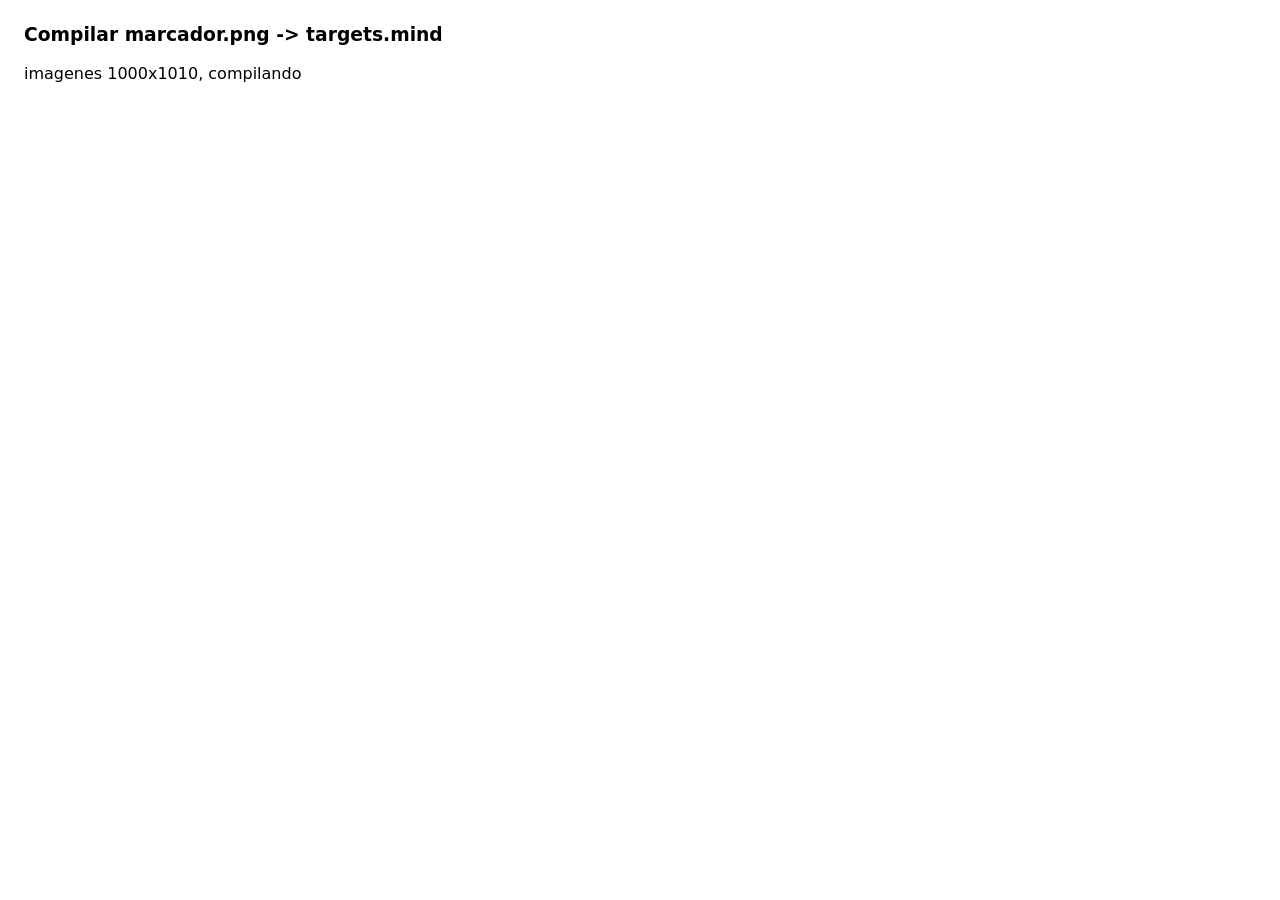
<file: semana06_lab/web/herramientas/compilar.html>
<!doctype html>
<meta charset="utf-8">
<title>Compilar la imagen de referencia</title>
<!--
  Convierte marcador.png en targets.mind: los puntos caracteristicos de la
  imagen, a varias escalas, que MindAR busca en cada cuadro de la camara.
  Lo corre marcador/compilar_marcador.py en Chrome sin ventana; abierto a
  mano (python semana06_lab/servir.py --http) hace lo mismo.
-->
<body style="font-family:system-ui;margin:24px">
<h3>Compilar marcador.png -> targets.mind</h3>
<p id="estado">cargando...</p>
<script type="module">
import { Compiler } from '../vendor/mindar/mindar-image.prod.js';

const estado = document.getElementById('estado');
const decir = (t) => { estado.textContent = t; console.log('COMPILAR ' + t); };

const q = new URLSearchParams(location.search);
// Una o varias imagenes, separadas por coma: el orden es el indice que
// usa ar.js (addAnchor(i)). 0 = el marcador impreso, 1 = la foto del lugar.
const fuentes = (q.get('img') || '../marcador.png').split(',');
const guardar = q.get('guardar') !== '0';
const nombre = q.get('nombre') || 'targets.mind';
const imgs = [];
for (const fuente of fuentes) {
  const img = new Image();
  img.src = fuente + '?' + Date.now();
  await img.decode();
  imgs.push(img);
}
decir('imagenes ' + imgs.map(i => i.naturalWidth + 'x' + i.naturalHeight).join(', ') + ', compilando');

const compiler = new Compiler();
const t0 = performance.now();
const datos = await compiler.compileImageTargets(imgs, (p) => decir('avance ' + p.toFixed(0) + ' %'));
const buffer = await compiler.exportData();
const puntos = datos.map(d => d.trackingData.map(t => t.points.length));
const match = datos.map(d => d.matchingData.map(m => m.maximaPoints.length + m.minimaPoints.length));
decir('listo en ' + ((performance.now() - t0) / 1000).toFixed(1) + ' s; puntos de tracking por escala ' + JSON.stringify(puntos) + '; puntos de deteccion por escala ' + JSON.stringify(match));
if (!guardar) { decir('FIN sin guardar'); throw new Error('fin'); }

const r = await fetch('/guardar?nombre=' + encodeURIComponent(nombre), { method: 'POST', body: buffer });
decir(r.ok ? 'GUARDADO ' + nombre + ' (' + buffer.byteLength + ' bytes)' : 'ERROR al guardar: ' + r.status);
</script>
</body>
</file>
<file: semana06_lab/web/estilo.css>
/* [hidden] tiene que ganarle a los display de abajo: sin esto, la pantalla
   de inicio (display:flex) no se ocultaba al elegir el modo. */
[hidden] { display: none !important; }

html, body { margin: 0; height: 100%; overflow: hidden; background: #111; color: #fff;
  font-family: -apple-system, system-ui, "Segoe UI", sans-serif; -webkit-user-select: none; user-select: none; }
#ar { position: fixed; inset: 0; }

#inicio { position: fixed; inset: 0; z-index: 30; background: #1f3a5f; display: flex; flex-direction: column;
  align-items: center; justify-content: center; text-align: center; padding: 24px; box-sizing: border-box; }
#inicio h1 { margin: 0 0 6px; font-size: 24px; }
#inicio p { margin: 4px 0; opacity: .9; }
#inicio .fila { display: flex; gap: 12px; margin: 22px 0 10px; flex-wrap: wrap; justify-content: center; }
#inicio button.modo { background: #fff; color: #1f3a5f; border: 0; border-radius: 12px; padding: 14px 18px;
  font-size: 18px; font-weight: 600; min-width: 150px; }
#inicio button.modo small { font-weight: 400; font-size: 12px; opacity: .8; }
.nota { font-size: 12px; opacity: .75; }

#barra { position: fixed; top: env(safe-area-inset-top, 0px); left: 0; right: 0; z-index: 20; display: flex;
  justify-content: space-between; gap: 8px; padding: 8px 12px; background: rgba(0,0,0,.55); font-size: 13px; }
#estado.ok { color: #7ee2a2; font-weight: 600; }

#panel { position: fixed; left: 0; right: 0; bottom: 0; z-index: 20; background: rgba(20,24,32,.92);
  border-top: 2px solid #c8641e; max-height: 52vh; overflow-y: auto; padding-bottom: env(safe-area-inset-bottom, 0px); }
#panel.plegado #cuerpo { display: none; }
#cabeza { display: flex; justify-content: space-between; align-items: center; padding: 8px 12px; font-size: 15px; }
#cabeza button { background: none; border: 0; color: #fff; font-size: 20px; }
#cuerpo { padding: 0 12px 10px; }
.controles { display: flex; flex-wrap: wrap; gap: 8px 14px; font-size: 13px; margin-bottom: 8px; align-items: center; }
.controles select { font-size: 14px; }
#datos table { border-collapse: collapse; font-size: 12.5px; width: 100%; margin: 4px 0 8px; }
#datos td, #datos th { border-bottom: 1px solid #3a4150; padding: 3px 6px; text-align: right; }
#datos td:first-child, #datos th:first-child { text-align: left; }
#datos .pasa { color: #7ee2a2; font-weight: 700; } #datos .nopasa { color: #ff7b7b; font-weight: 700; }
#datos .tag { font-family: ui-monospace, Menlo, Consolas, monospace; font-size: 11px; opacity: .85; word-break: break-all; }
#pm { width: 100%; max-width: 600px; background: #fff; border-radius: 6px; }
#calce { border: 1px solid #3a4150; border-radius: 8px; padding: 6px 8px; margin-bottom: 8px; }
.calce-fila { display: flex; flex-wrap: wrap; gap: 6px; align-items: center; margin: 4px 0; font-size: 13px; }
.calce-fila button { background: #2b3342; color: #fff; border: 1px solid #56607a; border-radius: 6px;
  padding: 7px 10px; font-size: 14px; min-width: 40px; }
.calce-fila button:active { background: #c8641e; }

@media (orientation: landscape) {
  #panel { left: auto; top: calc(40px + env(safe-area-inset-top, 0px)); width: 42vw; max-height: none; border-top: 0;
    border-left: 2px solid #c8641e; }
  #panel.plegado { bottom: auto; }
}
</file>
